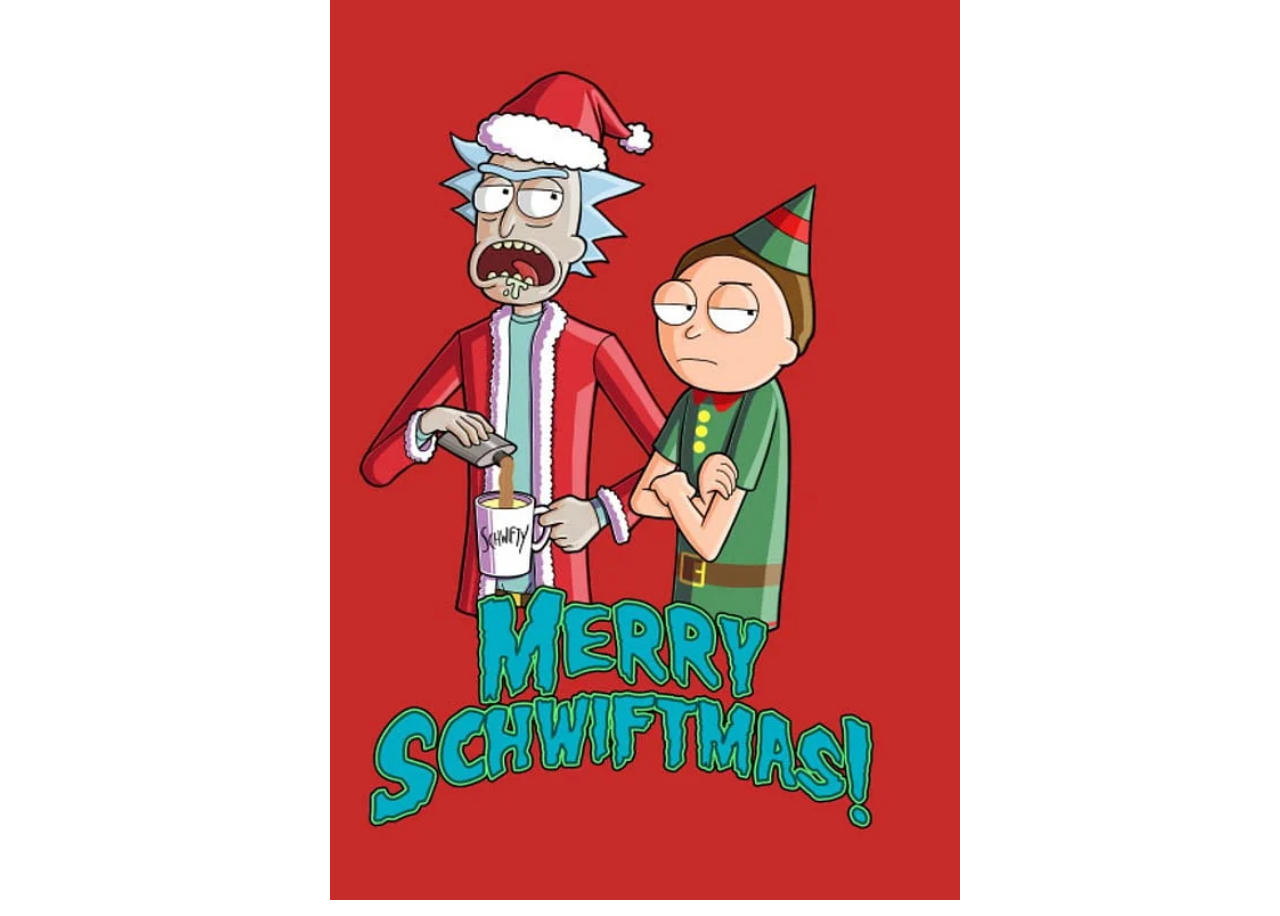
<file: Index.html>
<!DOCTYPE html>
<!--Tarjeta Navidad Javier Diez Montesinos, Diciembre 2022-->
<html lang="es">
<head>
    <meta charset="UTF-8">
    <meta http-equiv="X-UA-Compatible" content="IE=edge">
    <meta name="viewport" content="width=device-width, initial-scale=1.0">
    <title>Felices Fiestas y prospero año Nuevo</title>
    <link rel="stylesheet" href="./Estilo.css" />
</head>
<body>
    <img src="./RickNavidad.webp" />
    <div>
        <p>Feliz Navidad</p>
        <br>
        <a id="#" href="./P2.html">Siguiente</a>
    </div>
</body>
</html>
</file>
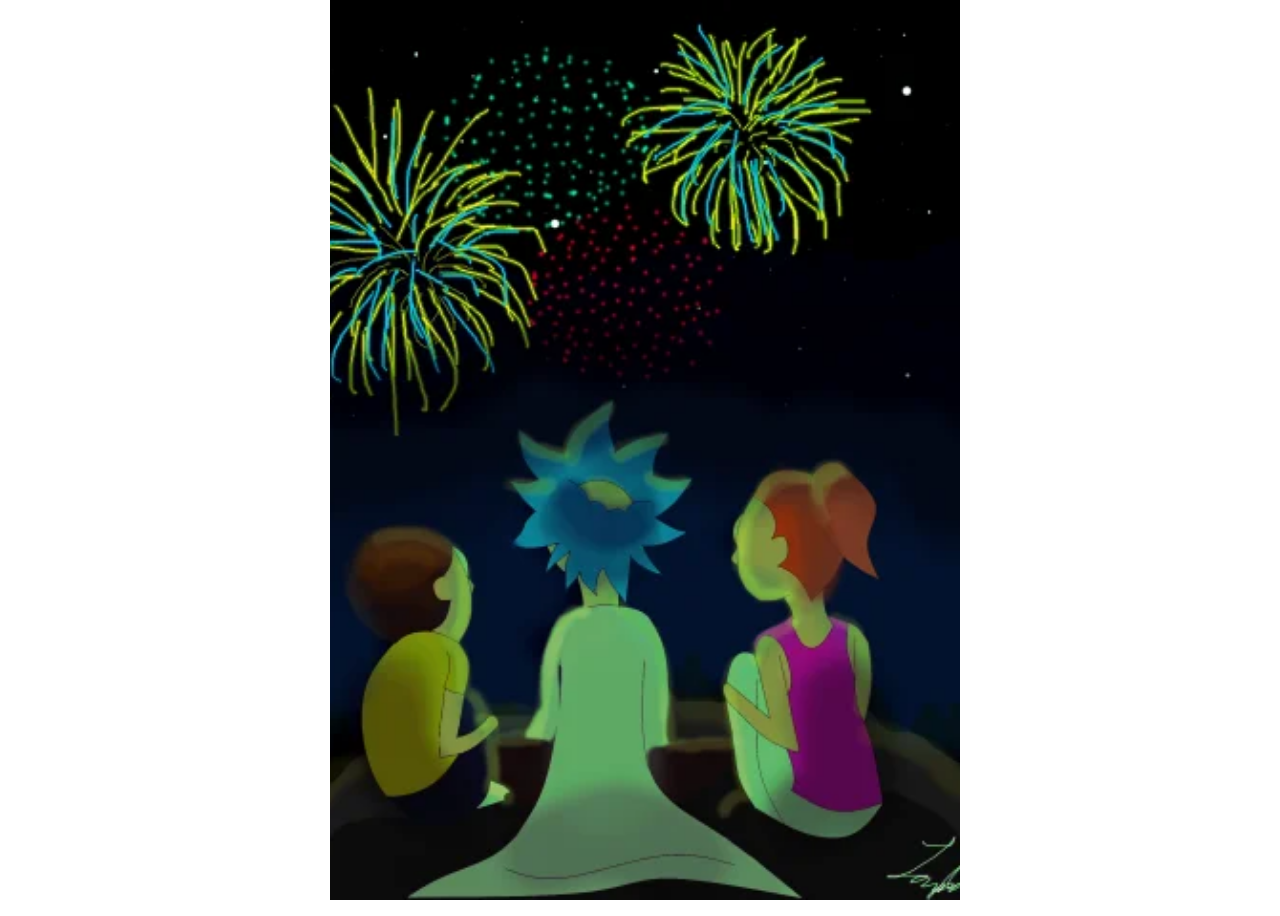
<file: P2.html>
<!DOCTYPE html>
<!--Tarjeta Navidad Javier Diez Montesinos, Diciembre 2022-->
<html lang="es">
<head>
    <meta charset="UTF-8">
    <meta http-equiv="X-UA-Compatible" content="IE=edge">
    <meta name="viewport" content="width=device-width, initial-scale=1.0">
    <title>Felices Fiestas y prospero año Nuevo</title>
    <link rel="stylesheet" href="./Estilo.css" />
</head>
<body>
    <img src="./Rickañonuevo.webp" />
    <div>
        <p>y prospero año nuevo</p>
        <br>
        <a id="#" href="./P3.html">Siguiente</a>
        
    </div>
</body>
</html>
</file>
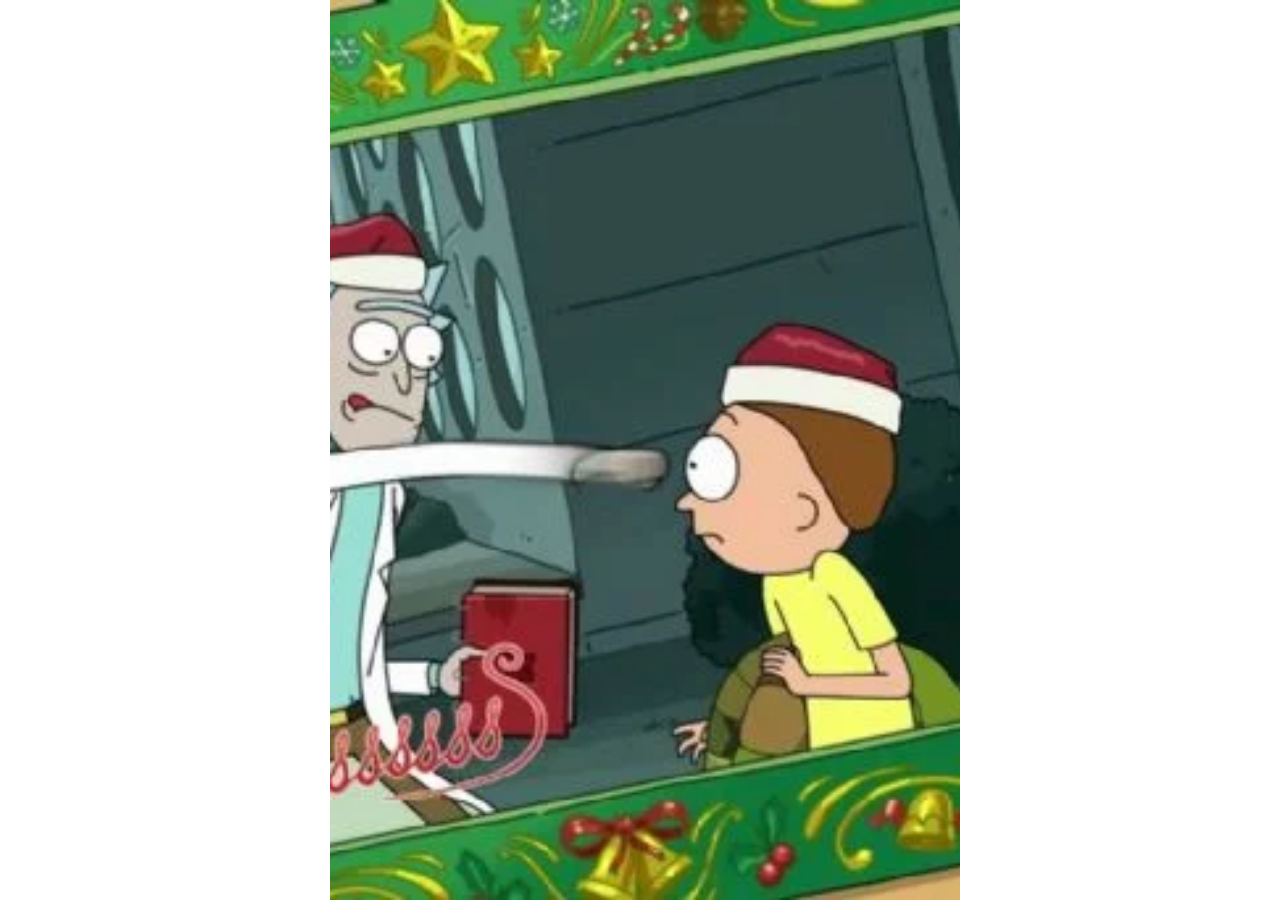
<file: P3.html>
<!DOCTYPE html>
<!--Tarjeta Navidad Javier Diez Montesinos, Diciembre 2022-->
<html lang="es">
<head>
    <meta charset="UTF-8">
    <meta http-equiv="X-UA-Compatible" content="IE=edge">
    <meta name="viewport" content="width=device-width, initial-scale=1.0">
    <title>Felices Fiestas y prospero año Nuevo</title>
    <link rel="stylesheet" href="./Estilo.css" />
</head>
<body>
    <img src="./RickFamilia.webp" />
    <div>
        <p>que disfrutes de los tuyos y su compañia </p>
        <br>
        <a id="#" href="./P4.html">Siguiente</a>
        
    </div>
</body>
</html>
</file>
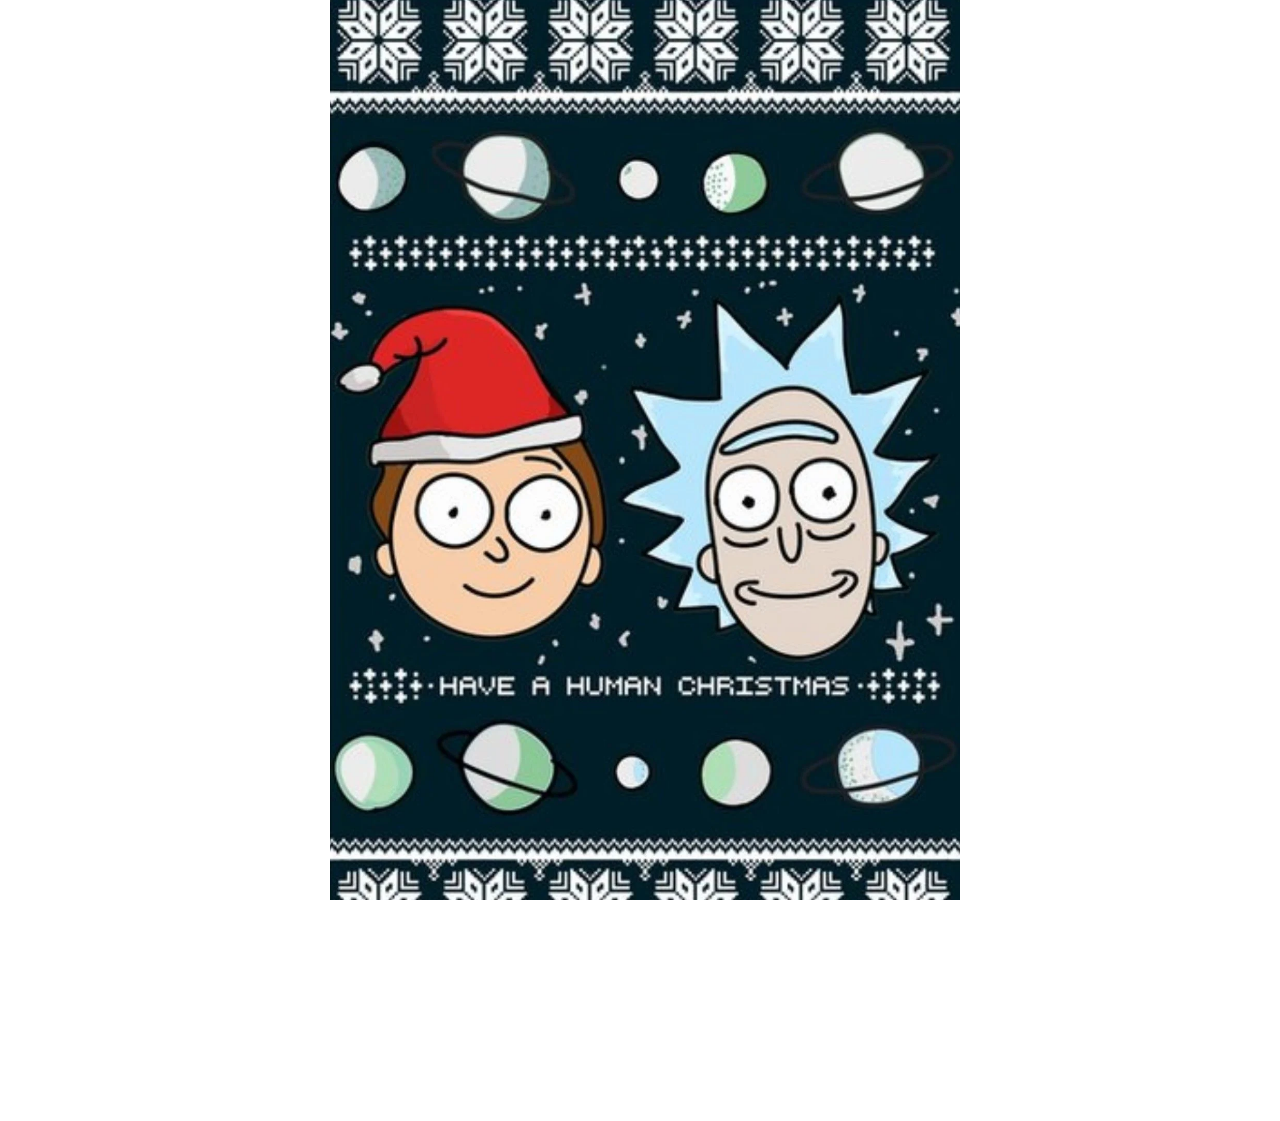
<file: P4.html>
<!DOCTYPE html>
<!--Tarjeta Navidad Javier Diez Montesinos, Diciembre 2022-->
<html lang="es">

<head>
    <meta charset="UTF-8">
    <meta http-equiv="X-UA-Compatible" content="IE=edge">
    <meta name="viewport" content="width=device-width, initial-scale=1.0">
    <title>Felices Fiestas y prospero año Nuevo</title>
    <link rel="stylesheet" href="./Estilo.css" />
</head>

<body>
    <img src="./RickFina.webp" />
    <div>
        <p>Felices Fiestas</p>
        <p>De parte: Javier Diez Montesinos</p>
        <p id="mov">2023!!!</p>
        <p class="snow">ADJDAJDJAJD</p>
        <p class="snow little"></p>
        <p class="snow normal"></p>
        <p class="snow big"></p>
        <p class="snow giant"></p>

        
    </div>
</body>

</html>
</file>
<file: Estilo.css>
* 
Tarjeta de Navidad Javier Diez Montesinos
 */
 

* {
    margin: 0;
    padding: 0;
    box-sizing: border-box;
}

body {
    width: 100vw;
    height: 100vh;
    overflow: hidden;
}
p {
    text-align:center;
    transition: all 1.5s ease;
    -webkit-transition: all 1.5s ease;
    background-color:transparent;
    color:rgb(22, 207, 53);
    text-shadow:1px 1px rgb(35, 32, 218);
    font-size:calc(1.2em + 1vw + 1vh);
    font-weight:bold;
    z-index:2;
}

div {
    position:absolute;
    top:0%;
    left:0%;
    width: 100%;
    height: 100%;
    opacity:0;
    display:flex;
    flex-direction:column;
    align-items:center;
    justify-content:center;
    transition: all 1.5s ease;
    -webkit-transition: all 1.5s ease;
    background-color:transparent;
    z-index:1;
}

img {
    position:absolute;
    top:0;
    left: 5px;;    
    width:100%;
    height:100%;
    object-fit: cover;
    object-position: 60% 10%;
    transition: all 1.5s ease;
    -webkit-transition: all 1.5s ease;
    z-index:0;
}
a{
    margin: 1em 2%;
    height: 2em;
    width: 10%;
    text-align: center;
    text-decoration:solid;
    cursor: pointer;
    font: bold;
    box-shadow: 5px 5px 5px 0 black;
    border-radius: 0.4em;
    color: whitesmoke;
}

p:nth-child(3) {
    color:rgb(202, 10, 10);
    font-style:italic;
}

div:active, div:hover {
    opacity:1;
    background-color:rgba(255, 255, 255, 0.055);
    
}

#mov {
    animation-name: dos;
    animation-duration: 1s;
    animation-iteration-count: 5;
    animation-direction: alternate;
}

.snow{
    background-image: url(./snowball.png);
    background-repeat: repeat;
    width: 100%;
    height: 1080px;
    top:0;
    left:0;
    position: absolute;
    filter: blur(1.5px);
}
.little{
    background-size: 150px 135px;
    background-position: 0px -100px;
    animation: snow1 14s infinite linear;
}
.normal{
    animation: snow2 12s linear infinite;
}
.big{
    background-size: 600px 540px;
    background-position: 0px 90px;
    animation: snow3 10s linear infinite;
}
.giant{
    background-size: 900px 810px;
    background-position: 150px 100px;
    animation: snow4 8s linear infinite;
}
@keyframes snow1 {
    0%{ background-position: 0px -100px;}
    100%{ background-position: 150px 35px;}
    
}
@keyframes snow2 {
    0%{ background-position: 0px 0px;}
    100%{ background-position: 300px 270px;}
    
}
@keyframes snow3 {
    0%{ background-position: 0px 90px;}
    100%{ background-position: 600px 630px;}
    
}
@keyframes snow4 {
    0%{ background-position:150px 100px;}
    100%{ background-position: 1050px 910px;}
    
}

@keyframes dos {
    from {
        margin-left: 100%;
        width: 100%;
        color:red;
    }
    
    50% {
        font-size: 300%;
        color:yellow;
    }

    to {
        margin-left: 0%;
        width: 100%;
        color:rgb(40, 194, 26);
    }
}



@media all and (orientation:landscape){
    img, div {
        width:70vh;
        margin-left:calc(50vw - 35vh);
    }
}
</file>
